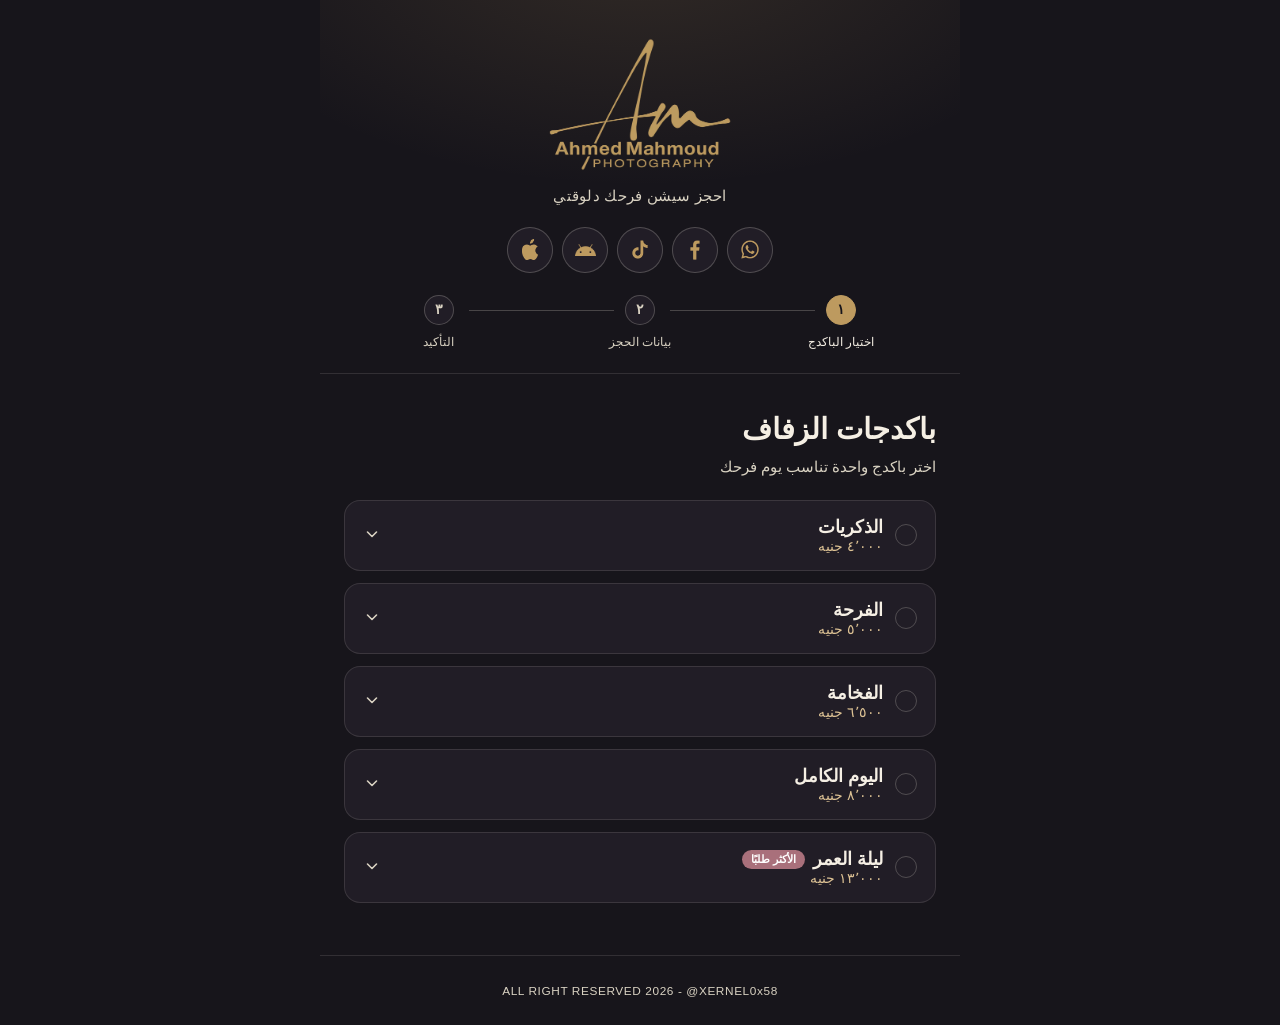
<file: index.html>
<!DOCTYPE html>
<html lang="ar" dir="rtl">
<head>
<meta charset="UTF-8">
<meta name="viewport" content="width=device-width, initial-scale=1.0, maximum-scale=1">
<title>حجز سيشن زفاف | احمد محمود</title>
<meta name="description" content="استوديو Ahmed Mahmoud Photography لتصوير الأفراح — احجز سيشن تصوير الفرح خطوة بخطوة، اختر الباكدج المناسبة لك، وأرسل حجزك مباشرة عبر واتساب.">
<link rel="canonical" href="https://dr-wedding.github.io/Ahmed-Mahmoud/">

<!-- Open Graph / روابط المشاركة على واتساب وفيسبوك -->
<meta property="og:type" content="website">
<meta property="og:url" content="https://dr-wedding.github.io/Ahmed-Mahmoud/">
<meta property="og:title" content="Ahmed Mahmoud Photography | حجز سيشن تصوير الفرح">
<meta property="og:description" content="احجز سيشن تصوير الفرح خطوة بخطوة، اختر الباكدج المناسبة لك، وأرسل حجزك مباشرة عبر واتساب.">
<meta property="og:image" content="https://dr-wedding.github.io/Ahmed-Mahmoud/img/logo-gold.png">
<meta property="og:locale" content="ar_EG">
<meta name="twitter:card" content="summary">
<meta name="twitter:title" content="Ahmed Mahmoud Photography | حجز سيشن تصوير الفرح">
<meta name="twitter:description" content="احجز سيشن تصوير الفرح خطوة بخطوة، اختر الباكدج المناسبة لك، وأرسل حجزك مباشرة عبر واتساب.">
<meta name="twitter:image" content="https://dr-wedding.github.io/Ahmed-Mahmoud/img/logo-gold.png">

<!-- PWA: يعمل الموقع بالكامل بدون إنترنت بعد أول زيارة -->
<link rel="manifest" href="./manifest.json">
<meta name="theme-color" content="#17151b">
<meta name="mobile-web-app-capable" content="yes">
<meta name="apple-mobile-web-app-capable" content="yes">
<meta name="apple-mobile-web-app-status-bar-style" content="black-translucent">
<meta name="apple-mobile-web-app-title" content="A.M PH">
<link rel="icon" href="./favicon.ico" sizes="any">
<link rel="icon" href="./img/icon-192.png" type="image/png" sizes="192x192">
<link rel="apple-touch-icon" href="./img/apple-touch-icon.png">

<link rel="stylesheet" href="./css/style.css">

<!-- Schema.org: يساعد جوجل يفهم إن الموقع لاستوديو تصوير أفراح -->
<script type="application/ld+json">
{
  "@context": "https://schema.org",
  "@type": "Photographer",
  "name": "Ahmed Mahmoud Photography",
  "description": "استوديو تصوير متخصص في تصوير الأفراح والخطوبة في مصر",
  "url": "https://dr-wedding.github.io/Ahmed-Mahmoud/",
  "image": "https://dr-wedding.github.io/Ahmed-Mahmoud/img/logo-gold.png",
  "telephone": "+201111714320",
  "priceRange": "$$",
  "areaServed": "EG",
  "serviceType": "تصوير أفراح وخطوبة",
  "sameAs": [
    "https://www.facebook.com/ahmd.mhmwd.726577",
    "https://www.tiktok.com/@ahmed.m.p2"
  ]
}
</script>
</head>
<body>

<div class="page">


  <header class="site-header">
    <picture>
      <source srcset="./img/logo-gold.webp" type="image/webp">
      <img src="./img/logo-gold.png" alt="AHMED MAHMOUD PHOTOGRAPHY" class="brand-logo" width="240" height="178" decoding="async" fetchpriority="high">
    </picture>
    <p class="brand-tagline">احجز سيشن فرحك دلوقتي</p>

    <nav class="social-row" aria-label="روابط التواصل الاجتماعي">
      <a class="social-btn social-btn-whatsapp" href="https://wa.me/201111714320?text=السلام عليكم ، كنت عايز استفسر عن باكدجات التصوير" target="_blank" rel="noopener noreferrer" aria-label="تواصل عبر واتساب">
        <img src="./img/icon-whatsapp.png" alt="" width="21" height="21" decoding="async" fetchpriority="high">
      </a>

      <a class="social-btn social-btn-facebook" href="https://www.facebook.com/ahmd.mhmwd.726577" target="_blank" rel="noopener noreferrer" aria-label="حساب فيسبوك">
        <img src="./img/icon-facebook.png" alt="" width="21" height="21" decoding="async" fetchpriority="high">
      </a>

      <a class="social-btn social-btn-tiktok" href="https://www.tiktok.com/@ahmed.m.p2" target="_blank" rel="noopener noreferrer" aria-label="حساب تيك توك">
        <img src="./img/icon-tiktok.png" alt="" width="21" height="21" decoding="async" fetchpriority="high">
      </a>

      <button type="button" class="social-btn social-btn-install" id="installAppBtn" aria-label="تثبيت التطبيق على أندرويد" title="تثبيت التطبيق">
        <img src="./img/icon-android-gold.png" alt="" width="21" height="12" decoding="async">
      </button>

      <button type="button" class="social-btn social-btn-install" id="installIosBtn" aria-label="تثبيت التطبيق على آيفون" title="تثبيت التطبيق">
        <img src="./img/icon-apple-gold.png" alt="" width="17" height="21" decoding="async">
      </button>
    </nav>
  </header>

  <nav class="progress-bar" aria-label="مراحل الحجز">
    <ol class="progress-steps" id="progressSteps">
      <li class="progress-step is-active" data-step="1">
        <span class="progress-dot" aria-hidden="true">١</span>
        <span class="progress-label">اختيار الباكدج</span>
      </li>
      <li class="progress-step" data-step="2">
        <span class="progress-dot" aria-hidden="true">٢</span>
        <span class="progress-label">بيانات الحجز</span>
      </li>
      <li class="progress-step" data-step="3">
        <span class="progress-dot" aria-hidden="true">٣</span>
        <span class="progress-label">التأكيد</span>
      </li>
    </ol>
  </nav>

  <main class="app-main">

    <!-- ================= STEP 1 ================= -->
    <section class="step" id="step1" data-step-panel="1" aria-labelledby="step1-title">
      <h2 id="step1-title" class="section-title section-title-lg">باكدجات الزفاف</h2>
      <p class="section-hint">اختر باكدج واحدة تناسب يوم فرحك</p>

      <p class="packages-status" id="packagesStatus" role="status"></p>

      <div class="accordion" id="packagesAccordion"></div>
    </section>

    <!-- ================= STEP 2 ================= -->
    <section class="step" id="step2" data-step-panel="2" hidden aria-labelledby="step2-title">

      <form id="bookingForm" novalidate>

        <div class="field-group">
          <h2 id="step2-title" class="section-title">بيانات العريس</h2>

          <div class="field">
            <label for="groomName">اسم العريس ثلاثي</label>
            <input type="text" id="groomName" name="groomName" placeholder="أدخل اسم العريس بالكامل" autocomplete="name" aria-describedby="groomName-error">
            <p class="field-error" id="groomName-error" role="alert"></p>
          </div>

          <div class="field">
            <label for="phone">رقم الهاتف للاتصال</label>
            <input type="tel" id="phone" name="phone" placeholder="01XXXXXXXXX" inputmode="numeric" maxlength="11" autocomplete="tel" aria-describedby="phone-error">
            <p class="field-error" id="phone-error" role="alert"></p>
          </div>

          <div class="field">
            <label for="whatsapp">رقم الواتساب</label>
            <input type="tel" id="whatsapp" name="whatsapp" placeholder="01XXXXXXXXX" inputmode="numeric" maxlength="11" autocomplete="tel" aria-describedby="whatsapp-error">
            <p class="field-error" id="whatsapp-error" role="alert"></p>
          </div>

          <div class="field field-checkbox">
            <input type="checkbox" id="sameWhatsapp" name="sameWhatsapp" checked>
            <label for="sameWhatsapp">نفس رقم الاتصال هو رقم الواتساب</label>
          </div>
        </div>

        <div class="field-group">
          <h2 class="section-title">تفاصيل الحجز</h2>

          <div class="field">
            <label for="bookingDate">تاريخ الحجز</label>
            <input type="date" id="bookingDate" name="bookingDate" aria-describedby="bookingDate-error">
            <p class="field-error" id="bookingDate-error" role="alert"></p>
          </div>
        </div>

        <div class="field-group">
          <h2 class="section-title">مكان الفرح</h2>

          <div class="field">
            <label for="governorate">المحافظة</label>
            <select id="governorate" name="governorate" aria-describedby="governorate-error">
              <option value="" selected disabled>اختر المحافظة</option>
            </select>
            <p class="field-error" id="governorate-error" role="alert"></p>
          </div>

          <div class="field">
            <label for="city">المدينة</label>
            <select id="city" name="city" disabled aria-describedby="city-error">
              <option value="" selected disabled>اختر المدينة</option>
            </select>
            <p class="field-error" id="city-error" role="alert"></p>
          </div>

          <p class="locations-status" id="locationsStatus" role="status"></p>
        </div>

        <button type="submit" class="btn btn-primary btn-block" id="requestSessionBtn">
          طلب سيشن
        </button>

      </form>

      <div class="step2-actions">
        <button type="button" class="btn btn-ghost" id="backToStep1">رجوع لاختيار الباكدج</button>
      </div>
    </section>

    <!-- ================= STEP 3 ================= -->
    <section class="step" id="step3" data-step-panel="3" hidden aria-labelledby="step3-title">
      <h2 id="step3-title" class="section-title section-title-lg">تأكيد الحجز</h2>
      <p class="section-hint">راجع بيانات حجزك ثم أرسله عبر واتساب</p>

      <div class="summary-card" id="summaryCard"></div>

      <div class="payment-section">
        <h3 class="payment-section-title">اختر طريقة الحجز</h3>
        <p class="payment-section-hint">حوّل المبلغ عبر إحدى المحافظ الإلكترونية التالية ثم أكّد الحجز، أو احجز مباشرة عبر واتساب بدون دفع مسبق</p>

        <div class="payment-options">
          <button type="button" class="btn btn-block btn-wallet btn-vodafone" data-wallet="vodafone">
            <span class="btn-wallet-icon"><img src="./img/icon-vodafone.png" alt="" width="22" height="22" loading="lazy"></span>
            الدفع عبر فودافون كاش
          </button>
          <button type="button" class="btn btn-block btn-wallet btn-instapay" data-wallet="instapay">
            <span class="btn-wallet-icon"><img src="./img/icon-instapay.png" alt="" width="22" height="22" loading="lazy"></span>
            الدفع عبر إنستاباي
          </button>

          <button type="button" class="btn btn-block btn-whatsapp" id="bookViaWhatsappBtn">
            <svg viewBox="0 0 32 32" width="20" height="20" aria-hidden="true" fill="currentColor">
              <path d="M16.02 3C9.4 3 4 8.37 4 14.98c0 2.13.56 4.13 1.63 5.9L4 29l8.28-1.6a12.9 12.9 0 0 0 3.74.55h.01c6.62 0 12.02-5.37 12.02-11.98C28.05 8.37 22.65 3 16.02 3Zm0 21.9h-.01c-1.9 0-3.75-.5-5.37-1.44l-.38-.23-4.9.95.96-4.78-.25-.4a9.9 9.9 0 0 1-1.53-5.02C4.54 8.97 9.02 4.5 16.02 4.5c3.4 0 6.6 1.32 9 3.73a12.6 12.6 0 0 1 3.73 8.75c0 6.03-4.94 10.92-10.98 10.92h-.75Zm5.98-8.2c-.33-.16-1.93-.95-2.23-1.06-.3-.11-.51-.16-.73.16-.22.33-.84 1.06-1.03 1.27-.19.22-.38.24-.7.08-.33-.16-1.36-.5-2.6-1.6-.96-.86-1.6-1.92-1.79-2.24-.19-.33-.02-.5.14-.67.14-.14.33-.38.49-.57.16-.19.22-.33.33-.55.11-.22.05-.41-.03-.57-.08-.16-.73-1.76-1-2.41-.26-.63-.53-.55-.73-.56h-.62c-.22 0-.57.08-.87.4-.3.33-1.13 1.1-1.13 2.7 0 1.6 1.16 3.14 1.32 3.36.16.22 2.28 3.48 5.53 4.88.77.33 1.37.53 1.84.68.77.25 1.47.21 2.03.13.62-.09 1.93-.79 2.2-1.55.27-.76.27-1.42.19-1.55-.08-.14-.3-.22-.62-.38Z"/>
            </svg>
            الحجز عبر واتساب مباشرة
          </button>
        </div>
      </div>

      <div class="step3-actions">
        <button type="button" class="btn btn-ghost" id="backToStep2">تعديل البيانات</button>
      </div>
    </section>

  </main>

  <footer class="site-footer">
    <p>ALL RIGHT RESERVED 2026 - @XERNEL0x58</p>
  </footer>

  <!-- Sticky WhatsApp confirmation bar (visible on step 2 once a package is selected) -->
  <div class="sticky-cta" id="stickyCta" hidden>
    <div class="sticky-cta-inner">
      <div class="sticky-cta-info">
        <span class="sticky-cta-label" id="stickyCtaLabel"></span>
        <span class="sticky-cta-price" id="stickyCtaPrice"></span>
      </div>
      <button type="button" class="btn btn-primary" id="continueBookingBtn" disabled>
        متابعة الحجز
        <svg viewBox="0 0 24 24" width="18" height="18" aria-hidden="true" fill="none"><path d="M15 6l-6 6 6 6" stroke="currentColor" stroke-width="2" stroke-linecap="round" stroke-linejoin="round"/></svg>
      </button>
    </div>
  </div>

  <div class="toast" id="toast" role="alert" aria-live="assertive" hidden></div>

  <!-- شاشة إرشادات التثبيت اليدوي على آيفون (سفاري لا يسمح بالتثبيت التلقائي) -->
  <div class="install-modal-backdrop" id="iosInstallModal" hidden>
    <div class="install-modal" role="dialog" aria-modal="true" aria-labelledby="iosModalTitle">
      <button type="button" class="install-modal-close" id="iosModalClose" aria-label="إغلاق">
        <svg viewBox="0 0 24 24" fill="none" aria-hidden="true"><path d="M6 6l12 12M18 6 6 18" stroke="currentColor" stroke-width="1.8" stroke-linecap="round"/></svg>
      </button>

      <h2 id="iosModalTitle" class="install-modal-title">تثبيت التطبيق على آيفون</h2>
      <p class="install-modal-hint" id="iosModalHint">سفاري لا يسمح بالتثبيت بضغطة واحدة، لكن الأمر يستغرق خطوتين فقط:</p>

      <ol class="install-modal-steps">
        <li>
          <span class="install-step-icon" aria-hidden="true">
            <svg viewBox="0 0 24 24" fill="none"><path d="M12 3v12m0 0-4-4m4 4 4-4M5 15v4a2 2 0 0 0 2 2h10a2 2 0 0 0 2-2v-4" stroke="currentColor" stroke-width="1.7" stroke-linecap="round" stroke-linejoin="round"/></svg>
          </span>
          <span>افتح الموقع في متصفح <strong>Safari</strong> ثم اضغط على زر <strong>المشاركة (Share)</strong> في شريط الأدوات</span>
        </li>
        <li>
          <span class="install-step-icon" aria-hidden="true">
            <svg viewBox="0 0 24 24" fill="none"><rect x="4" y="4" width="16" height="16" rx="3" stroke="currentColor" stroke-width="1.7"/><path d="M12 8v8M8 12h8" stroke="currentColor" stroke-width="1.7" stroke-linecap="round"/></svg>
          </span>
          <span>مرّر لأسفل واختر <strong>"إضافة إلى الشاشة الرئيسية"</strong> (Add to Home Screen)</span>
        </li>
      </ol>

      <button type="button" class="btn btn-primary btn-block" id="iosModalGotIt">تمام، فهمت</button>
    </div>
  </div>

  <!-- شاشة إرشادات التثبيت اليدوي على أندرويد (تظهر فقط لو المتصفح
       لا يدعم التثبيت التلقائي بضغطة واحدة، مثل Samsung Internet وFirefox) -->
  <div class="install-modal-backdrop" id="androidInstallModal" hidden>
    <div class="install-modal" role="dialog" aria-modal="true" aria-labelledby="androidModalTitle">
      <button type="button" class="install-modal-close" id="androidModalClose" aria-label="إغلاق">
        <svg viewBox="0 0 24 24" fill="none" aria-hidden="true"><path d="M6 6l12 12M18 6 6 18" stroke="currentColor" stroke-width="1.8" stroke-linecap="round"/></svg>
      </button>

      <h2 id="androidModalTitle" class="install-modal-title">تثبيت التطبيق على أندرويد</h2>
      <p class="install-modal-hint">متصفحك الحالي لا يدعم التثبيت بضغطة واحدة، لكن الأمر يستغرق خطوتين فقط:</p>

      <ol class="install-modal-steps">
        <li>
          <span class="install-step-icon" aria-hidden="true">
            <svg viewBox="0 0 24 24" fill="none"><circle cx="12" cy="6" r="1.4" fill="currentColor"/><circle cx="12" cy="12" r="1.4" fill="currentColor"/><circle cx="12" cy="18" r="1.4" fill="currentColor"/></svg>
          </span>
          <span>اضغط على <strong>قائمة المتصفح (⋮)</strong> الموجودة أعلى أو أسفل الشاشة</span>
        </li>
        <li>
          <span class="install-step-icon" aria-hidden="true">
            <svg viewBox="0 0 24 24" fill="none"><rect x="4" y="4" width="16" height="16" rx="3" stroke="currentColor" stroke-width="1.7"/><path d="M12 8v8M8 12h8" stroke="currentColor" stroke-width="1.7" stroke-linecap="round"/></svg>
          </span>
          <span>اختر <strong>"تثبيت التطبيق"</strong> أو <strong>"إضافة إلى الشاشة الرئيسية"</strong></span>
        </li>
      </ol>

      <button type="button" class="btn btn-primary btn-block" id="androidModalGotIt">تمام، فهمت</button>
    </div>
  </div>

  <!-- نافذة الدفع عبر المحافظ الإلكترونية — نفس النافذة تُستخدم للطرق
       الأربع (فودافون كاش / اتصالات كاش / أورانج كاش / إنستاباي)
       ويتغيّر عنوانها ومبلغها عبر JS حسب الطريقة المختارة -->
  <div class="install-modal-backdrop" id="paymentModal" hidden>
    <div class="install-modal" role="dialog" aria-modal="true" aria-labelledby="paymentModalTitle">
      <button type="button" class="install-modal-close" id="paymentModalClose" aria-label="إغلاق">
        <svg viewBox="0 0 24 24" fill="none" aria-hidden="true"><path d="M6 6l12 12M18 6 6 18" stroke="currentColor" stroke-width="1.8" stroke-linecap="round"/></svg>
      </button>

      <h2 id="paymentModalTitle" class="install-modal-title">الدفع عبر إنستاباي</h2>
      <p class="install-modal-hint">حوّل المبلغ المطلوب إلى رقم إنستاباي الخاص بالمصوّر، ثم اضغط الزر أدناه لتأكيد الحجز عبر واتساب:</p>

      <div class="payment-modal-number-row">
        <span class="payment-modal-number" id="paymentModalNumber">01111714320</span>
        <button type="button" class="payment-modal-copy" id="paymentModalCopyBtn">نسخ رقم المصوّر</button>
      </div>

      <p class="payment-modal-amount" id="paymentModalAmount"></p>

      <button type="button" class="btn btn-primary btn-block" id="paymentModalConfirmBtn">تم التحويل، تأكيد الحجز عبر واتساب</button>
    </div>
  </div>

</div>

<script src="./js/validation.js"></script>
<script src="./js/locations.js"></script>
<script src="./js/app.js"></script>
</body>
</html>
</file>
<file: css/style.css>
/* =========================================================
   لحظة عمر — Wedding Session Booking
   Design tokens
   ========================================================= */
:root {
  --bg: #17151b;
  --bg-elevated: #211d26;
  --bg-elevated-2: #2a2431;
  --ivory: #f5efe4;
  --ivory-dim: #d9d2c2;
  --gold: #bd9a5f;
  --gold-light: #ddc294;
  --rose: #a9707b;
  --line: rgba(245, 239, 228, 0.12);
  --line-strong: rgba(245, 239, 228, 0.22);
  --error: #e08a7d;
  --success: #7fbf9e;

  --font-display: "Cairo", "Tahoma", "Segoe UI", "Helvetica Neue", Arial, sans-serif;
  --font-body: "Cairo", "Tahoma", "Segoe UI", "Helvetica Neue", Arial, sans-serif;

  --radius-sm: 10px;
  --radius-md: 16px;
  --radius-lg: 26px;

  --shadow-soft: 0 18px 40px -20px rgba(0, 0, 0, 0.55);
}

* {
  box-sizing: border-box;
}

html {
  scroll-behavior: smooth;
}

body {
  margin: 0;
  background: var(--bg);
  color: var(--ivory);
  font-family: var(--font-body);
  line-height: 1.6;
  -webkit-font-smoothing: antialiased;
  min-height: 100vh;
}

@media (prefers-reduced-motion: reduce) {
  *, *::before, *::after {
    animation-duration: 0.001ms !important;
    animation-iteration-count: 1 !important;
    transition-duration: 0.001ms !important;
    scroll-behavior: auto !important;
  }
}

.page {
  max-width: 640px;
  margin: 0 auto;
  min-height: 100vh;
  display: flex;
  flex-direction: column;
  position: relative;
}

/* =========================================================
   Header
   ========================================================= */
.site-header {
  padding: 34px 20px 18px;
  text-align: center;
  background:
    radial-gradient(120% 140% at 50% -20%, rgba(189, 154, 95, 0.16), transparent 60%),
    var(--bg);
}

.brand-logo {
  display: block;
  width: 190px;
  height: auto;
  margin: 0 auto;
}

.brand-tagline {
  margin: 10px 0 0;
  color: var(--ivory-dim);
  font-size: 0.92rem;
  letter-spacing: 0.02em;
}

/* =========================================================
   Social links row (header)
   ========================================================= */
.social-row {
  display: flex;
  flex-wrap: wrap;
  align-items: center;
  justify-content: center;
  gap: 9px;
  margin-top: 18px;
}

.social-btn {
  display: inline-flex;
  align-items: center;
  justify-content: center;
  width: 46px;
  height: 46px;
  border-radius: 50%;
  border: 1px solid var(--line-strong);
  color: var(--ivory-dim);
  background: var(--bg-elevated);
  font: inherit;
  padding: 0;
  cursor: pointer;
  transition: color 0.2s ease, border-color 0.2s ease, transform 0.15s ease;
}

/* ضروري: بدون هذا، خاصية hidden لا تعمل على أزرار install
   (Android/iOS) لأن display:inline-flex أعلاه يتغلّب على
   قاعدة [hidden]{display:none} الافتراضية من المتصفح */
.social-btn[hidden] {
  display: none;
}

.social-btn img {
  width: 21px;
  height: 21px;
  flex-shrink: 0;
  display: block;
  object-fit: contain;
}

.social-btn svg {
  width: 22px;
  height: 22px;
  flex-shrink: 0;
}

.social-btn:active {
  transform: scale(0.97);
}

.social-btn:hover {
  color: var(--ivory);
  border-color: var(--gold);
}

.social-btn-whatsapp:hover {
  border-color: #2fae60;
  color: #6bd696;
}

.social-btn-tiktok:hover {
  border-color: var(--ivory);
  color: var(--ivory);
}

.social-btn-install {
  color: var(--gold);
}

.social-btn-install:hover {
  border-color: var(--gold);
  color: var(--gold-light);
}

/* =========================================================
   Footer
   ========================================================= */
.site-footer {
  text-align: center;
  padding: 26px 20px 24px;
  margin-top: 4px;
  border-top: 1px solid var(--line);
  color: var(--ivory-dim);
}

.site-footer p {
  margin: 0;
  font-size: 0.74rem;
  letter-spacing: 0.05em;
  direction: ltr;
}

/* =========================================================
   Progress indicator
   ========================================================= */
.progress-bar {
  padding: 4px 20px 22px;
  position: sticky;
  top: 0;
  z-index: 20;
  background: var(--bg);
  border-bottom: 1px solid var(--line);
}

.progress-steps {
  list-style: none;
  display: flex;
  align-items: flex-start;
  justify-content: space-between;
  margin: 0;
  padding: 0;
  gap: 4px;
}

.progress-step {
  flex: 1;
  display: flex;
  flex-direction: column;
  align-items: center;
  gap: 8px;
  position: relative;
  color: var(--ivory-dim);
}

.progress-step:not(:last-child)::after {
  content: "";
  position: absolute;
  top: 15px;
  right: calc(50% + 26px);
  left: calc(-50% + 26px);
  height: 1px;
  background: var(--line-strong);
}

.progress-step.is-complete:not(:last-child)::after {
  background: var(--gold);
}

.progress-dot {
  width: 30px;
  height: 30px;
  border-radius: 50%;
  display: flex;
  align-items: center;
  justify-content: center;
  font-size: 0.85rem;
  font-weight: 700;
  border: 1px solid var(--line-strong);
  background: var(--bg-elevated);
  color: var(--ivory-dim);
  transition: background 0.35s ease, color 0.35s ease, border-color 0.35s ease;
  z-index: 1;
}

.progress-label {
  font-size: 0.72rem;
  text-align: center;
  max-width: 80px;
  color: inherit;
}

.progress-step.is-active .progress-dot {
  background: var(--gold);
  border-color: var(--gold);
  color: var(--bg);
}

.progress-step.is-active .progress-label {
  color: var(--ivory);
}

.progress-step.is-complete .progress-dot {
  background: transparent;
  border-color: var(--gold);
  color: var(--gold);
}

.progress-step.is-complete .progress-label {
  color: var(--gold-light);
}

/* =========================================================
   Layout
   ========================================================= */
.app-main {
  padding: 26px 20px 20px;
  flex: 1 0 auto;
}

.step {
  animation: step-in 0.4s ease both;
}

@keyframes step-in {
  from { opacity: 0; transform: translateY(10px); }
  to { opacity: 1; transform: translateY(0); }
}

.section-title {
  font-family: var(--font-display);
  font-weight: 700;
  font-size: 1.4rem;
  color: var(--ivory);
  margin: 0 0 4px;
}

.section-title-lg {
  font-size: 1.8rem;
}

.section-hint {
  color: var(--ivory-dim);
  margin: 0 0 20px;
  font-size: 0.92rem;
}

.field-group {
  background: var(--bg-elevated);
  border: 1px solid var(--line);
  border-radius: var(--radius-lg);
  padding: 22px 20px 8px;
  margin-bottom: 18px;
  box-shadow: var(--shadow-soft);
}

.field-group .section-title {
  padding-bottom: 14px;
  border-bottom: 1px solid var(--line);
  margin-bottom: 18px;
}

/* =========================================================
   Fields
   ========================================================= */
.field {
  margin-bottom: 18px;
}

.field label {
  display: block;
  font-size: 0.9rem;
  color: var(--ivory-dim);
  margin-bottom: 8px;
}

.field input[type="text"],
.field input[type="tel"],
.field input[type="date"],
.field select {
  width: 100%;
  padding: 13px 14px;
  font-size: 1rem;
  font-family: var(--font-body);
  color: var(--ivory);
  background: var(--bg-elevated-2);
  border: 1px solid var(--line-strong);
  border-radius: var(--radius-sm);
  transition: border-color 0.2s ease, box-shadow 0.2s ease;
  min-height: 48px;
  appearance: none;
  -webkit-appearance: none;
}

.field select {
  background-image: url("data:image/svg+xml;utf8,<svg xmlns='http://www.w3.org/2000/svg' width='14' height='9' viewBox='0 0 14 9'><path d='M1 1l6 6 6-6' stroke='%23bd9a5f' stroke-width='1.6' fill='none' stroke-linecap='round' stroke-linejoin='round'/></svg>");
  background-repeat: no-repeat;
  background-position: left 14px center;
  padding-left: 34px;
}

.field select:disabled {
  opacity: 0.45;
  cursor: not-allowed;
}

.field input::placeholder {
  color: rgba(245, 239, 228, 0.35);
}

.field input:focus-visible,
.field select:focus-visible {
  outline: none;
  border-color: var(--gold);
  box-shadow: 0 0 0 3px rgba(189, 154, 95, 0.25);
}

.field input[aria-invalid="true"],
.field select[aria-invalid="true"] {
  border-color: var(--error);
}

.field-error {
  margin: 8px 0 0;
  font-size: 0.82rem;
  color: var(--error);
  min-height: 1em;
}

.field-checkbox {
  display: flex;
  align-items: center;
  gap: 10px;
  flex-direction: row-reverse;
  justify-content: flex-end;
}

.field-checkbox label {
  margin: 0;
  color: var(--ivory);
  font-size: 0.92rem;
}

.field-checkbox input[type="checkbox"] {
  width: 20px;
  height: 20px;
  accent-color: var(--gold);
  cursor: pointer;
}

.locations-status {
  font-size: 0.82rem;
  color: var(--ivory-dim);
  min-height: 1em;
  margin: 0 0 14px;
}

.locations-status[data-state="error"] {
  color: var(--error);
}

/* =========================================================
   Buttons
   ========================================================= */
.btn {
  display: inline-flex;
  align-items: center;
  justify-content: center;
  gap: 8px;
  padding: 15px 22px;
  font-family: var(--font-body);
  font-size: 1rem;
  font-weight: 700;
  border-radius: var(--radius-sm);
  border: 1px solid transparent;
  cursor: pointer;
  transition: transform 0.15s ease, filter 0.2s ease, background 0.2s ease, opacity 0.2s ease;
  min-height: 50px;
  touch-action: manipulation;
}

.btn:active {
  transform: scale(0.98);
}

.btn-block {
  width: 100%;
}

.btn-primary {
  background: var(--gold);
  color: #1c1710;
}

.btn-primary:hover {
  filter: brightness(1.08);
}

.btn-primary:focus-visible {
  outline: 2px solid var(--gold-light);
  outline-offset: 3px;
}

.btn-ghost {
  background: transparent;
  color: var(--ivory-dim);
  border-color: var(--line-strong);
}

.btn-ghost:hover {
  color: var(--ivory);
  border-color: var(--gold);
}

.btn-whatsapp {
  background: #2fae60;
  color: #fff;
  white-space: nowrap;
}

.btn-whatsapp:disabled {
  opacity: 0.4;
  cursor: not-allowed;
}

.btn-whatsapp:not(:disabled):hover {
  filter: brightness(1.06);
}

/* =========================================================
   Packages / Accordion
   ========================================================= */
.packages-status {
  color: var(--ivory-dim);
  font-size: 0.9rem;
  margin: 0 0 14px;
}

.packages-status[data-state="error"] {
  color: var(--error);
}

.accordion {
  display: flex;
  flex-direction: column;
  gap: 12px;
  margin-bottom: 24px;
}

.package-card {
  background: var(--bg-elevated);
  border: 1px solid var(--line);
  border-radius: var(--radius-md);
  overflow: hidden;
  contain: layout;
  transition: border-color 0.25s ease, box-shadow 0.25s ease;
}

.package-card.is-selected {
  border-color: var(--gold);
  box-shadow: 0 0 0 1px var(--gold), var(--shadow-soft);
}

.package-header {
  display: flex;
  align-items: center;
  gap: 12px;
  width: 100%;
  padding: 16px 18px;
  background: transparent;
  border: none;
  color: var(--ivory);
  font-family: var(--font-body);
  text-align: right;
  cursor: pointer;
  min-height: 56px;
}

.package-select-indicator {
  width: 22px;
  height: 22px;
  border-radius: 50%;
  border: 1.5px solid var(--line-strong);
  flex-shrink: 0;
  position: relative;
  transition: border-color 0.2s ease, background 0.2s ease;
}

.package-card.is-selected .package-select-indicator {
  border-color: var(--gold);
  background: var(--gold);
}

.package-card.is-selected .package-select-indicator::after {
  content: "";
  position: absolute;
  inset: 0;
  margin: auto;
  width: 8px;
  height: 8px;
  border-radius: 50%;
  background: #1c1710;
}

.package-title-wrap {
  flex: 1;
  min-width: 0;
}

.package-name-row {
  display: flex;
  align-items: center;
  gap: 8px;
  flex-wrap: wrap;
}

.package-name {
  font-family: var(--font-display);
  font-weight: 700;
  font-size: 1.1rem;
  color: var(--ivory);
}

.package-badge {
  font-size: 0.68rem;
  background: var(--rose);
  color: #fff;
  padding: 3px 9px;
  border-radius: 999px;
  font-weight: 700;
  white-space: nowrap;
}

.package-price {
  color: var(--gold-light);
  font-size: 0.9rem;
  margin-top: 2px;
}

.package-chevron {
  flex-shrink: 0;
  color: var(--ivory-dim);
  transition: transform 0.24s ease;
}

.package-card.is-open .package-chevron {
  transform: rotate(180deg);
  color: var(--gold);
}

.package-panel {
  display: grid;
  grid-template-rows: 0fr;
  transition: grid-template-rows 0.24s ease;
}

.package-card.is-open .package-panel {
  grid-template-rows: 1fr;
}

.package-panel-inner {
  overflow: hidden;
}

.package-body {
  padding: 0 18px 20px;
  border-top: 1px solid var(--line);
  padding-top: 16px;
}

.package-features {
  list-style: none;
  margin: 0 0 18px;
  padding: 0;
  display: flex;
  flex-direction: column;
  gap: 10px;
}

.package-features li {
  display: flex;
  align-items: flex-start;
  gap: 10px;
  font-size: 0.92rem;
  color: var(--ivory-dim);
}

.package-features li::before {
  content: "";
  flex-shrink: 0;
  width: 6px;
  height: 6px;
  margin-top: 8px;
  border-radius: 50%;
  background: var(--gold);
}

.package-select-btn {
  width: 100%;
}

.package-addon {
  display: flex;
  align-items: center;
  gap: 10px;
  flex-direction: row-reverse;
  justify-content: flex-end;
  background: var(--bg-elevated-2);
  border: 1px solid var(--line);
  border-radius: var(--radius-sm);
  padding: 12px 14px;
  margin: 0 0 18px;
  cursor: pointer;
}

.package-addon-text {
  color: var(--ivory);
  font-size: 0.88rem;
  line-height: 1.5;
}

.package-addon-checkbox {
  width: 20px;
  height: 20px;
  flex-shrink: 0;
  accent-color: var(--gold);
  cursor: pointer;
}

/* =========================================================
   Sticky WhatsApp CTA
   ========================================================= */
.sticky-cta {
  position: fixed;
  bottom: 0;
  left: 0;
  right: 0;
  z-index: 30;
  background: linear-gradient(180deg, rgba(23, 21, 27, 0), var(--bg) 22%);
  padding: 24px 16px calc(16px + env(safe-area-inset-bottom));
}

.sticky-cta-inner {
  max-width: 608px;
  margin: 0 auto;
  display: flex;
  align-items: center;
  gap: 12px;
  background: var(--bg-elevated);
  border: 1px solid var(--line-strong);
  border-radius: var(--radius-md);
  padding: 12px 14px;
  box-shadow: var(--shadow-soft);
}

.sticky-cta-info {
  display: flex;
  flex-direction: column;
  overflow: hidden;
  flex: 1;
}

.sticky-cta-label {
  font-size: 0.78rem;
  color: var(--ivory-dim);
  white-space: nowrap;
  overflow: hidden;
  text-overflow: ellipsis;
}

.sticky-cta-price {
  font-family: var(--font-display);
  font-weight: 700;
  font-size: 1.1rem;
  color: var(--gold-light);
}

/* =========================================================
   Summary card (Step 3)
   ========================================================= */
.summary-card {
  background: var(--bg-elevated);
  border: 1px solid var(--line);
  border-radius: var(--radius-lg);
  padding: 22px 20px;
  margin-bottom: 22px;
  box-shadow: var(--shadow-soft);
}

.summary-block {
  padding-bottom: 16px;
  margin-bottom: 16px;
  border-bottom: 1px solid var(--line);
}

.summary-block:last-child {
  border-bottom: none;
  margin-bottom: 0;
  padding-bottom: 0;
}

.summary-block h3 {
  font-family: var(--font-display);
  font-weight: 700;
  font-size: 1.05rem;
  color: var(--gold-light);
  margin: 0 0 10px;
}

.summary-row {
  display: flex;
  justify-content: space-between;
  gap: 12px;
  font-size: 0.92rem;
  padding: 4px 0;
  color: var(--ivory);
}

.summary-row span:first-child {
  color: var(--ivory-dim);
}

.summary-features {
  list-style: none;
  margin: 10px 0 0;
  padding: 0;
  display: flex;
  flex-direction: column;
  gap: 8px;
}

.summary-features li {
  font-size: 0.9rem;
  color: var(--ivory-dim);
  display: flex;
  gap: 8px;
}

.summary-features li::before {
  content: "";
  width: 5px;
  height: 5px;
  margin-top: 7px;
  border-radius: 50%;
  background: var(--gold);
  flex-shrink: 0;
}

.summary-total {
  display: flex;
  justify-content: space-between;
  align-items: baseline;
  margin-top: 14px;
}

.summary-total-label {
  color: var(--ivory-dim);
  font-size: 0.9rem;
}

.summary-total-price {
  font-family: var(--font-display);
  font-weight: 800;
  font-size: 1.5rem;
  color: var(--gold);
}

.step2-actions {
  margin-bottom: 100px;
}

.step3-actions {
  margin-bottom: 16px;
}

/* =========================================================
   Toast
   ========================================================= */
.toast {
  position: fixed;
  bottom: 90px;
  left: 50%;
  transform: translateX(-50%);
  background: var(--bg-elevated-2);
  border: 1px solid var(--error);
  color: var(--ivory);
  padding: 12px 18px;
  border-radius: var(--radius-sm);
  font-size: 0.88rem;
  z-index: 50;
  max-width: 88%;
  text-align: center;
  box-shadow: var(--shadow-soft);
  animation: toast-in 0.25s ease both;
}

@keyframes toast-in {
  from { opacity: 0; transform: translate(-50%, 8px); }
  to { opacity: 1; transform: translate(-50%, 0); }
}

/* =========================================================
   iOS Install Instructions Modal
   ========================================================= */
.install-modal-backdrop {
  position: fixed;
  inset: 0;
  background: rgba(0, 0, 0, 0.6);
  display: flex;
  align-items: flex-end;
  justify-content: center;
  z-index: 100;
  animation: install-backdrop-in 0.2s ease both;
}

/* ضروري: بدون هذا التصريح الصريح، يتجاهل المتصفح خاصية hidden
   لأن display:flex أعلاه (قاعدة من المطوّر) تتغلّب على قاعدة
   [hidden]{display:none} الافتراضية من المتصفح نفسه */
.install-modal-backdrop[hidden] {
  display: none;
}

@keyframes install-backdrop-in {
  from { opacity: 0; }
  to { opacity: 1; }
}

.install-modal {
  position: relative;
  width: 100%;
  max-width: 480px;
  background: var(--bg-elevated);
  border: 1px solid var(--line);
  border-bottom: none;
  border-radius: 24px 24px 0 0;
  padding: 28px 22px calc(24px + env(safe-area-inset-bottom));
  box-shadow: var(--shadow-soft);
  animation: install-modal-in 0.25s ease both;
}

@keyframes install-modal-in {
  from { opacity: 0; transform: translateY(24px); }
  to { opacity: 1; transform: translateY(0); }
}

.install-modal-close {
  position: absolute;
  top: 18px;
  left: 18px;
  width: 34px;
  height: 34px;
  border-radius: 50%;
  display: flex;
  align-items: center;
  justify-content: center;
  background: transparent;
  border: 1px solid var(--line-strong);
  color: var(--ivory-dim);
  cursor: pointer;
  transition: color 0.2s ease, border-color 0.2s ease;
}

.install-modal-close svg {
  width: 16px;
  height: 16px;
}

.install-modal-close:hover {
  color: var(--ivory);
  border-color: var(--gold);
}

.install-modal-title {
  font-family: var(--font-display);
  font-weight: 700;
  font-size: 1.25rem;
  color: var(--ivory);
  margin: 0 0 8px;
  padding-inline-end: 30px;
}

.install-modal-hint {
  color: var(--ivory-dim);
  font-size: 0.88rem;
  margin: 0 0 22px;
  line-height: 1.6;
}

.install-modal-steps {
  list-style: none;
  margin: 0 0 24px;
  padding: 0;
  display: flex;
  flex-direction: column;
  gap: 18px;
}

.install-modal-steps li {
  display: flex;
  align-items: flex-start;
  gap: 12px;
  font-size: 0.92rem;
  color: var(--ivory);
  line-height: 1.65;
}

.install-modal-steps strong {
  color: var(--gold-light);
  font-weight: 700;
}

.install-step-icon {
  flex-shrink: 0;
  width: 38px;
  height: 38px;
  border-radius: 50%;
  background: var(--bg-elevated-2);
  border: 1px solid var(--line);
  display: flex;
  align-items: center;
  justify-content: center;
  color: var(--gold);
}

.install-step-icon svg {
  width: 19px;
  height: 19px;
}

/* =========================================================
   Payment options (Step 3)
   ========================================================= */
.payment-section {
  margin-top: 24px;
}

.payment-section-title {
  font-family: var(--font-display);
  font-weight: 700;
  font-size: 1.05rem;
  color: var(--ivory);
  margin: 0 0 6px;
}

.payment-section-hint {
  color: var(--ivory-dim);
  font-size: 0.85rem;
  line-height: 1.6;
  margin: 0 0 16px;
}

.payment-options {
  display: flex;
  flex-direction: column;
  gap: 10px;
}

.btn-wallet {
  color: #fff;
}

.btn-vodafone {
  background: #e60000;
}

.btn-instapay {
  background: #1f3fa3;
}

.btn-wallet:hover {
  filter: brightness(1.08);
}

.btn-wallet-icon {
  flex-shrink: 0;
  height: 22px;
  display: inline-flex;
  align-items: center;
  justify-content: center;
  background: #fff;
  border-radius: 5px;
  padding: 3px 5px;
}

.btn-wallet-icon img {
  height: 100%;
  width: auto;
  display: block;
  object-fit: contain;
}

.payment-modal-number-row {
  display: flex;
  align-items: center;
  justify-content: space-between;
  gap: 10px;
  background: var(--bg-elevated-2);
  border: 1px solid var(--line);
  border-radius: var(--radius-sm);
  padding: 12px 16px;
  margin-bottom: 14px;
}

.payment-modal-number {
  font-family: var(--font-display);
  font-size: 1.1rem;
  font-weight: 700;
  color: var(--gold-light);
  direction: ltr;
  unicode-bidi: embed;
}

.payment-modal-copy {
  flex-shrink: 0;
  background: transparent;
  border: 1px solid var(--line-strong);
  color: var(--ivory-dim);
  border-radius: var(--radius-sm);
  padding: 6px 12px;
  font-family: var(--font-body);
  font-size: 0.8rem;
  font-weight: 700;
  cursor: pointer;
  transition: color 0.2s ease, border-color 0.2s ease;
}

.payment-modal-copy:hover {
  color: var(--ivory);
  border-color: var(--gold);
}

.payment-modal-amount {
  color: var(--ivory);
  font-size: 0.95rem;
  font-weight: 700;
  margin: 0 0 20px;
}

/* =========================================================
   Responsive
   ========================================================= */
@media (min-width: 640px) {
  .brand-name { font-size: 2.2rem; }
  .field-group { padding: 28px 26px 12px; }
  .app-main { padding: 32px 24px 24px; }
}

@media (max-width: 340px) {
  .progress-label { font-size: 0.64rem; max-width: 62px; }
  .section-title-lg { font-size: 1.5rem; }
}
</file>
